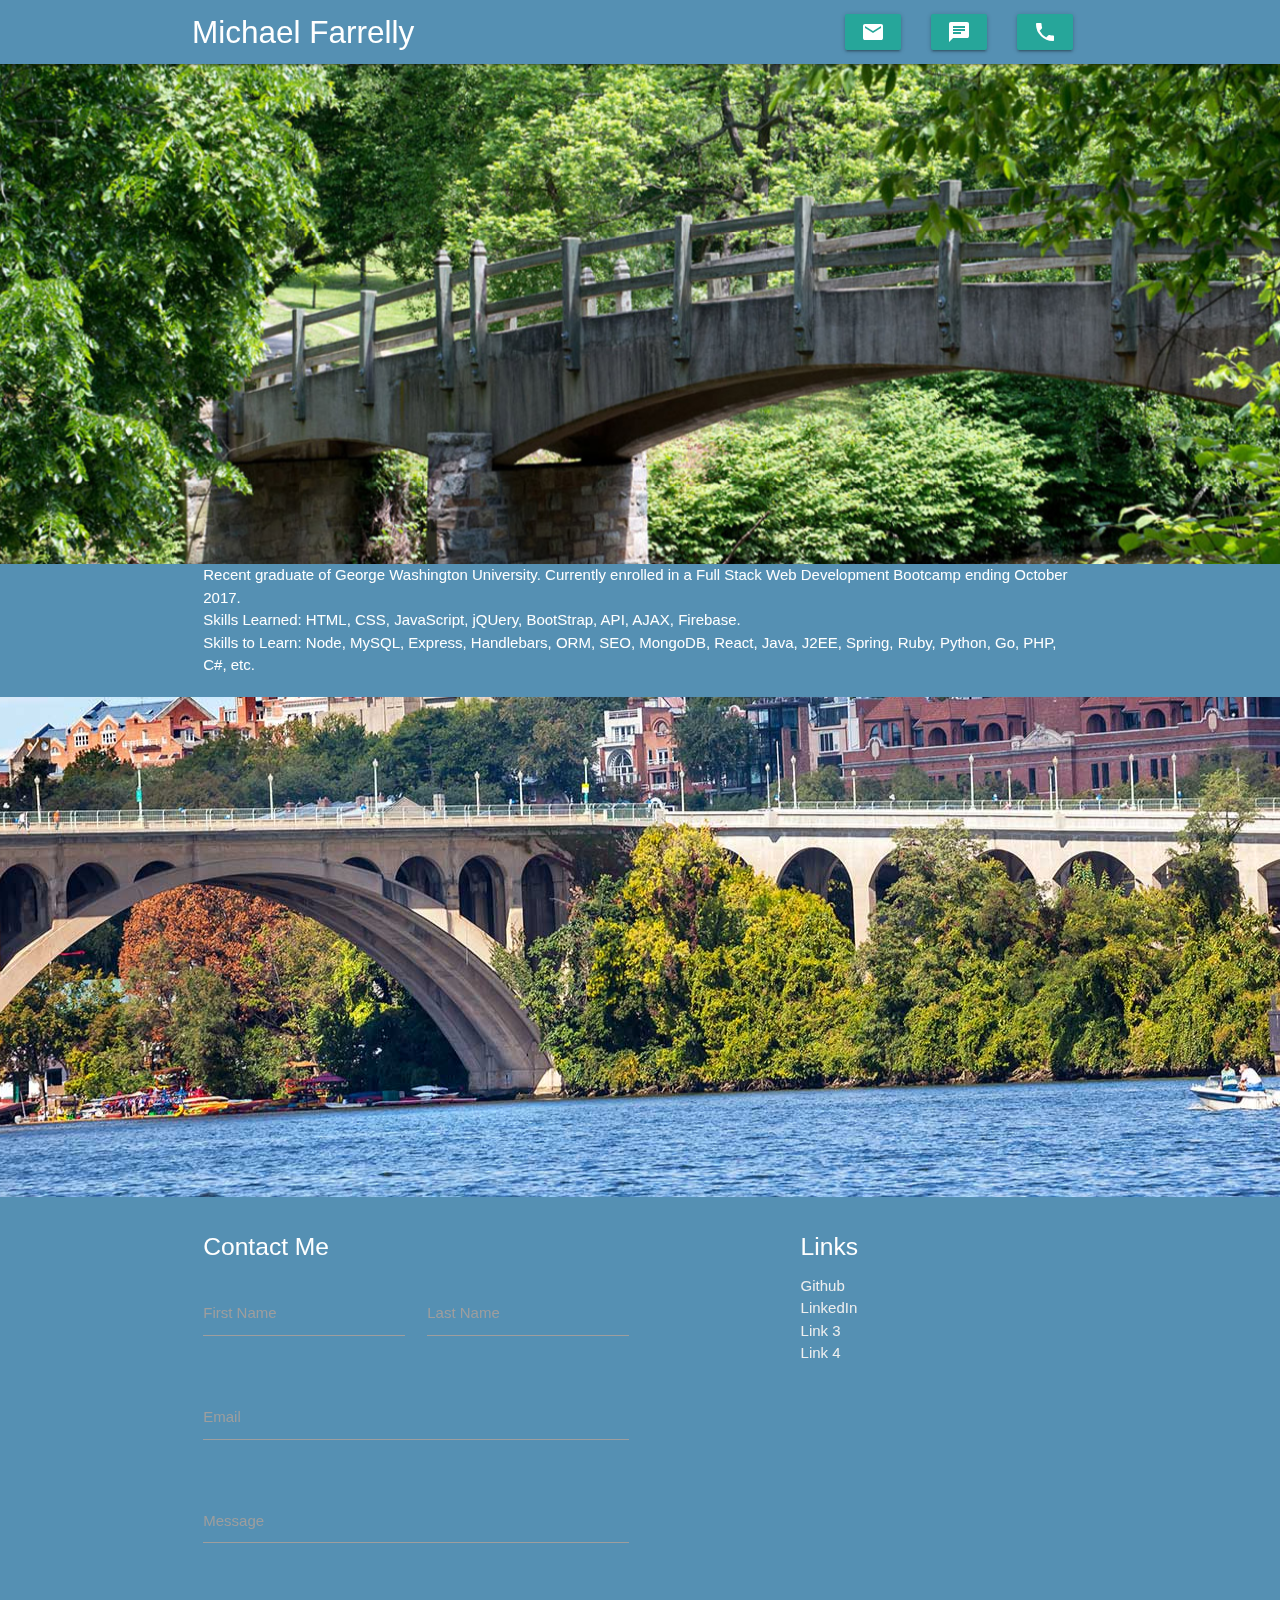
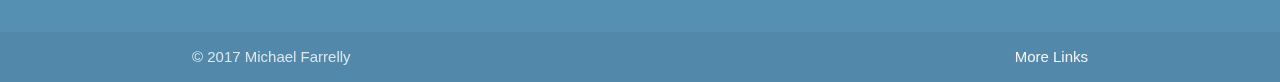
<file: index.html>
<!DOCTYPE html>
<html>
<head>

	<title>Michael Farrelly</title>
	<!--Import Google Icon Font-->
      <link href="https://fonts.googleapis.com/icon?family=Material+Icons" rel="stylesheet">

	<!-- Compiled and minified CSS -->
  	<link rel="stylesheet" href="https://cdnjs.cloudflare.com/ajax/libs/materialize/0.99.0/css/materialize.min.css">

    <!--Let browser know website is optimized for mobile-->
      <meta name="viewport" content="width=device-width, initial-scale=1.0"/>

	<!-- links css -->
    <link rel="stylesheet" type="text/css" href="assets/css/style.css">

</head>

<body>

<!-- NAV BAR -->
<nav>
	<div class="container">
		<div class="nav-wrapper">
		  <a href="#" class="brand-logo">Michael Farrelly</a>
		  <ul id="nav-mobile" class="right hide-on-med-and-down">
		    <li><a class="waves-effect waves-light btn" href="#modal1"><i class="material-icons">email</i></a></li>
		    <li><a class="waves-effect waves-light btn" href="#modal1"><i class="material-icons">chat</i></a></li>
		    <li><a class="waves-effect waves-light btn" href="#modal1"><i class="material-icons">phone</i></a></li>
		  </ul>
		</div>
	</div>
</nav>

<!-- Modal Structure -->
  <div id="modal1" class="modal">
    <div class="modal-content">
      <h4>Hey there!</h4>
      <p>I didn't provide my contact info on the internet for obvious reasons. I should have sent you my contact info privately by now. Feel free to shoot me a message if you like the site.</p>
    </div>
    <div class="modal-footer">
      <a href="#!" class="modal-action modal-close waves-effect waves-green btn-flat">Okay</a>
    </div>
  </div>

<!-- parralax 1 -->
	<div class="parallax-container">
	      <div class="parallax"><img src="assets/images/bridgeDC.jpg"></div>
	</div>

<!-- Information Div -->
<div class="container">
	<div class="row" id="informationDiv">
	    <div class="col s12">Recent graduate of George Washington University. Currently enrolled in a Full Stack Web Development Bootcamp ending October 2017.</div>
	    <div class="col s12">Skills Learned: HTML, CSS, JavaScript, jQUery, BootStrap, API, AJAX, Firebase.</div>
	    <div class="col s12">Skills to Learn: Node, MySQL, Express, Handlebars, ORM, SEO, MongoDB, React, Java, J2EE, Spring, Ruby, Python, Go, PHP, C#, etc.</div>
	</div>
</div>

<!-- parralax 2 -->
	<div class="parallax-container">
	      <div class="parallax"><img src="assets/images/keyBridge.jpg"></div>
	</div>

<!-- FOOTER -->
<footer class="page-footer">
	<div class="container">
    	<div class="row">
	      <div class="col l6 s12">
	        <h5 class="white-text">Contact Me</h5>
	        <p class="grey-text text-lighten-4">  <div class="row">
			    <form class="col s12">
			      <div class="row">
			        <div class="input-field col s6">
			          <input id="first_name" type="text" class="validate">
			          <label for="first_name">First Name</label>
			        </div>
			        <div class="input-field col s6">
			          <input id="last_name" type="text" class="validate">
			          <label for="last_name">Last Name</label>
			        </div>
			      </div>
			      <div class="row">
			        <div class="input-field col s12">
			          <input id="email" type="email" class="validate">
			          <label for="email">Email</label>
			        </div>
			    </div>
				  <div class="row">
			        <div class="input-field col s12">
			          <textarea id="textarea1" class="materialize-textarea"></textarea>
			          <label for="textarea1">Message</label>
			        </div>
			      </div>
			    </form>
			  </div>
			</p>
	      </div>
	      <div class="col l4 offset-l2 s12">
	        <h5 class="white-text">Links</h5>
	        <ul>
	          <li><a class="grey-text text-lighten-3" href="https://github.com/mfarr23" target="_blank">Github</a></li>
	          <li><a class="grey-text text-lighten-3" href="https://www.linkedin.com/in/farrellymichael/" target="_blank">LinkedIn</a></li>
	          <li><a class="grey-text text-lighten-3" href="#!">Link 3</a></li>
	          <li><a class="grey-text text-lighten-3" href="#!">Link 4</a></li>
	        </ul>
	      </div>
	    </div>
	</div>
	<div class="footer-copyright">
	    <div class="container">
	    © 2017 Michael Farrelly
	    <a class="grey-text text-lighten-4 right" href="#!">More Links</a>
	    </div>
	</div>
</footer>

    <!-- Jquery -->
     <script type="text/javascript" src="https://code.jquery.com/jquery-2.1.1.min.js"></script>

  	<!-- Compiled and minified JavaScript -->
  	<script src="https://cdnjs.cloudflare.com/ajax/libs/materialize/0.99.0/js/materialize.min.js"></script>

  	<script>
	  	$(document).ready(function(){
	    // the "href" attribute of the modal trigger must specify the modal ID that wants to be triggered
	    	$('.modal').modal();
	    	// parallax jquery
	    	$('.parallax').parallax();
	  	});
	  		
	  		// modals
	  	(document).ready(function() {
	    	$('select').material_select();

	    	// resizes message contact box if necessary
	  		$('#textarea1').trigger('autoresize');
  		});
  	</script>

</body>
</html>
</file>
<file: assets/css/style.css>
nav {
	background-color: #5590b3;
}

body {
    display: flex;
    min-height: 100vh;
    flex-direction: column;
	background-color: #5590b3;
}

.page-footer {
	background-color: #5590b3;
}

#informationDiv {
	color: white;	
}

main {
    flex: 1 0 auto;
}
</file>
